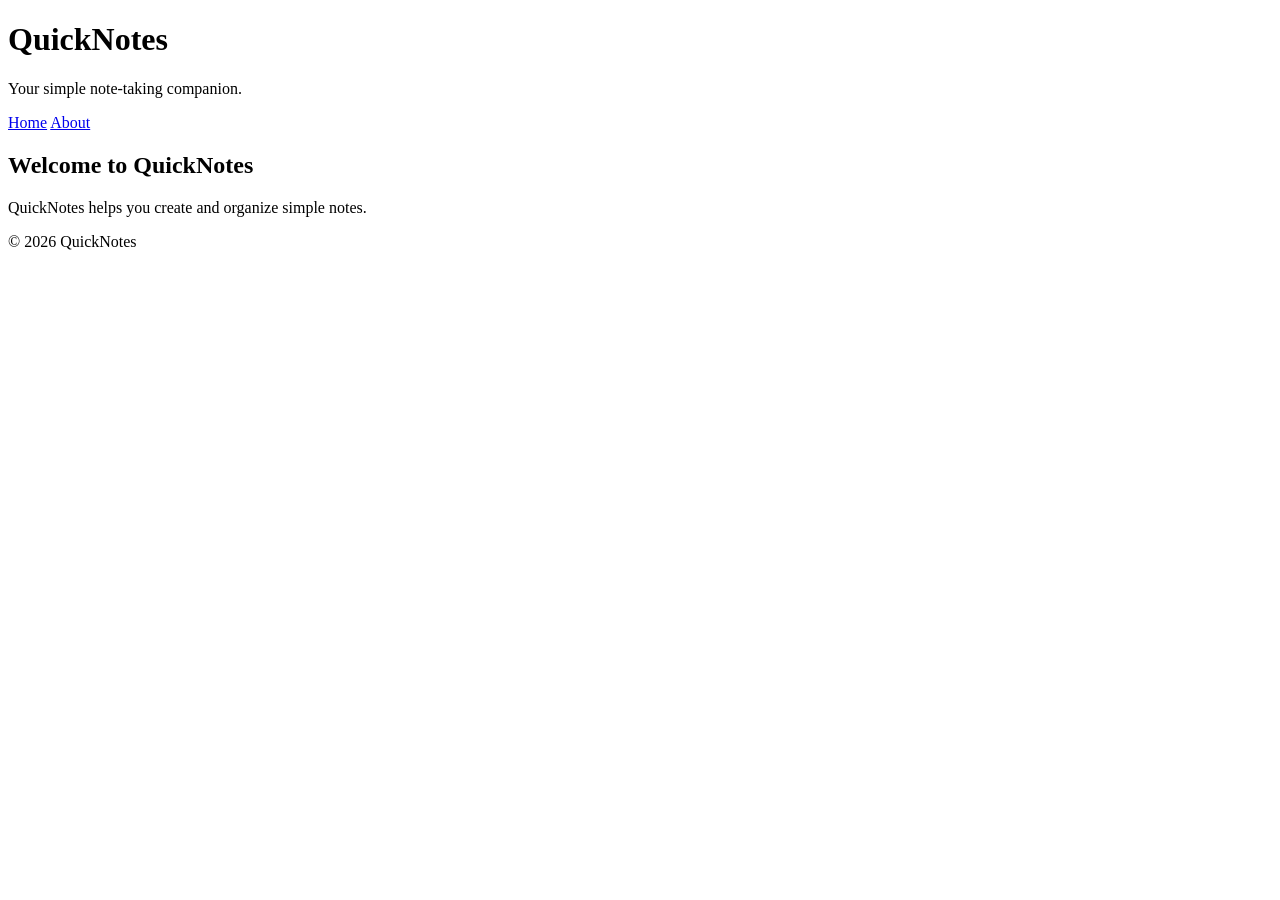
<file: day1/index.html>
<!DOCTYPE html>
<html lang="en">
<head>
  <meta charset="UTF-8">
  <meta name="viewport" content="width=device-width, initial-scale=1.0">
  <title>QuickNotes</title>
</head>
<body>

  <header>
    <h1>QuickNotes</h1>
    <p>Your simple note-taking companion.</p>

    <nav>
      <a href="index.html">Home</a>
      <a href="about.html">About</a>
    </nav>
  </header>

  <main>
    <h2>Welcome to QuickNotes</h2>
    <p>QuickNotes helps you create and organize simple notes.</p>
  </main>

  <footer>
    <p>&copy; 2026 QuickNotes</p>
  </footer>

</body>
</html>
</file>
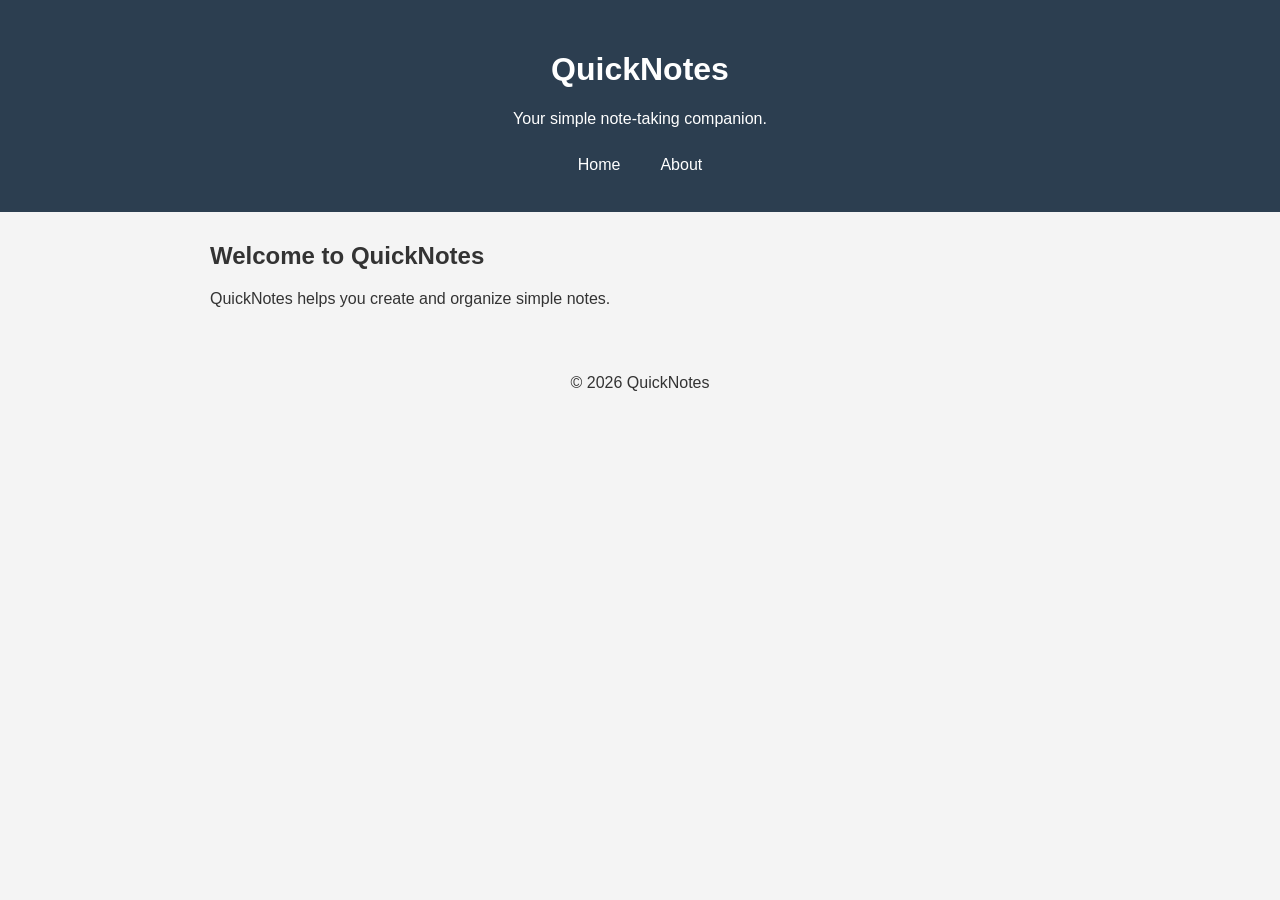
<file: day2/index.html>
<!DOCTYPE html>
<html lang="en">
<head>
  <meta charset="UTF-8">
  <meta name="viewport" content="width=device-width, initial-scale=1.0">
  <title>QuickNotes</title>
  <link rel="stylesheet" href="style.css">
</head>
<body>

  <header>
    <h1>QuickNotes</h1>
    <p>Your simple note-taking companion.</p>

    <nav>
      <a href="index.html">Home</a>
      <a href="about.html">About</a>
    </nav>
  </header>

  <main>
    <h2>Welcome to QuickNotes</h2>
    <p>QuickNotes helps you create and organize simple notes.</p>
  </main>

  <footer>
    <p>&copy; 2026 QuickNotes</p>
  </footer>

</body>
</html>
</file>
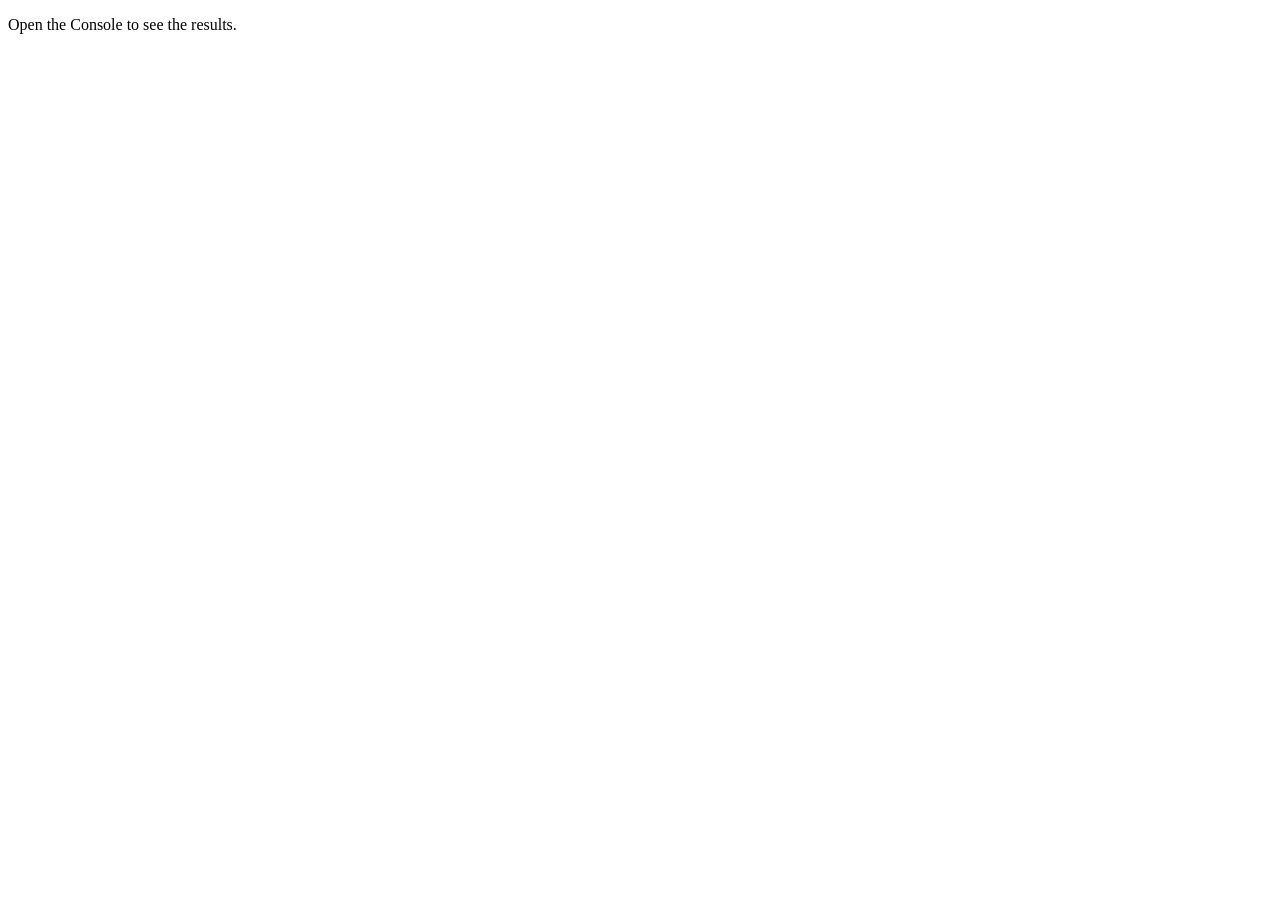
<file: day3/index.html>
<!DOCTYPE html>
<html lang="en">
<head>
  <meta charset="UTF-8">
  <meta name="viewport" content="width=device-width, initial-scale=1.0">
  <title>Notes Toolkit</title>
  <script src="script.js" defer></script>
</head>
<body>
  <p>Open the Console to see the results.</p>
</body>
</html>
</file>
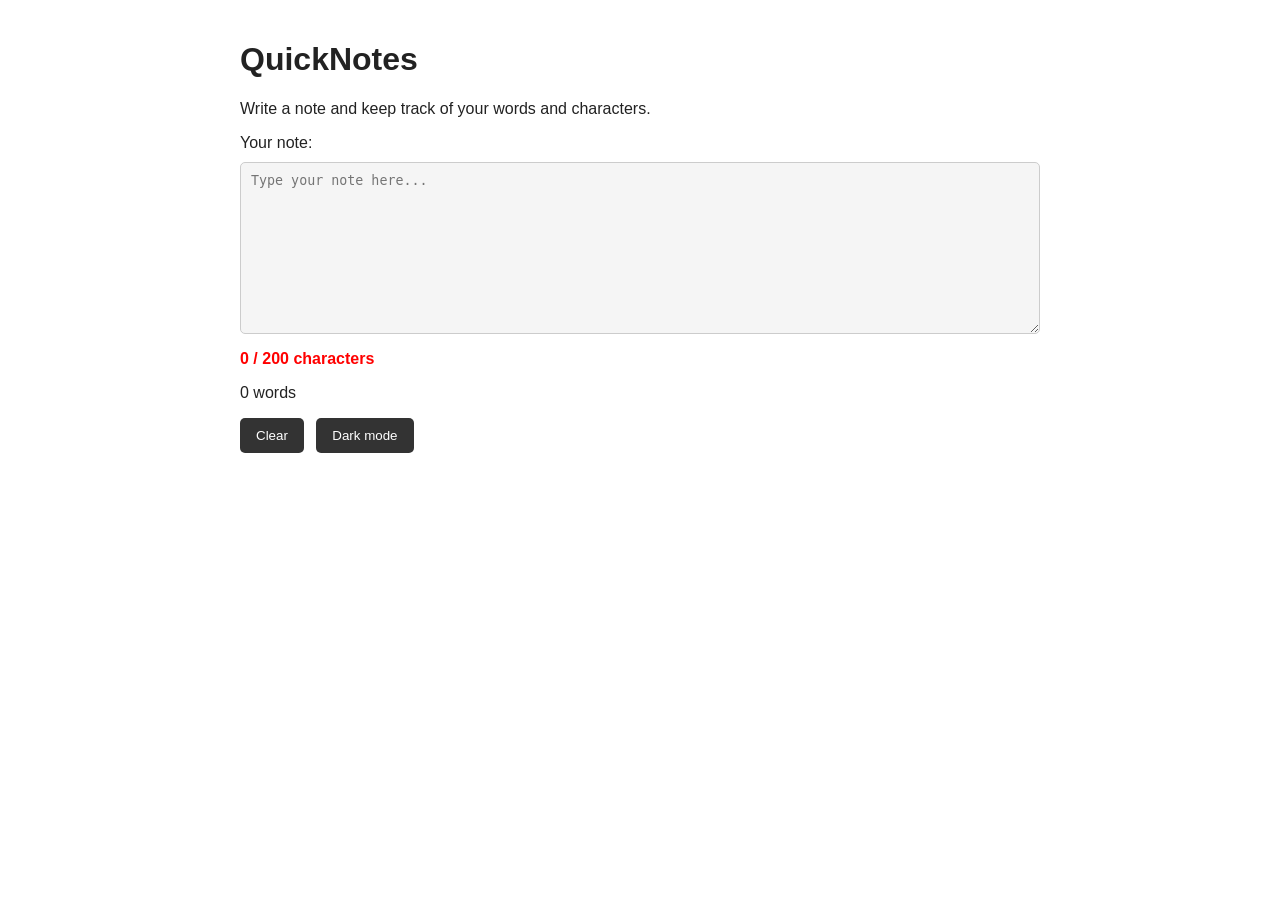
<file: day4/index.html>
<!DOCTYPE html>
<html lang="en">
<head>
  <meta charset="UTF-8">
  <meta name="viewport" content="width=device-width, initial-scale=1.0">
  <title>QuickNotes Day 4</title>

  <link rel="stylesheet" href="style.css">
  <script src="script.js" defer></script>
</head>

<body>
  <header>
    <h1>QuickNotes</h1>
    <p>Write a note and keep track of your words and characters.</p>
  </header>

  <main>
    <label for="note-text">Your note:</label>

    <textarea id="note-text" rows="10" placeholder="Type your note here..."></textarea>

    <p id="char-count">0 / 200 characters</p>
    <p id="word-count">0 words</p>

    <button id="clear-btn" type="button">Clear</button>
    <button id="theme-toggle" type="button">Dark mode</button>
  </main>
</body>
</html>
</file>
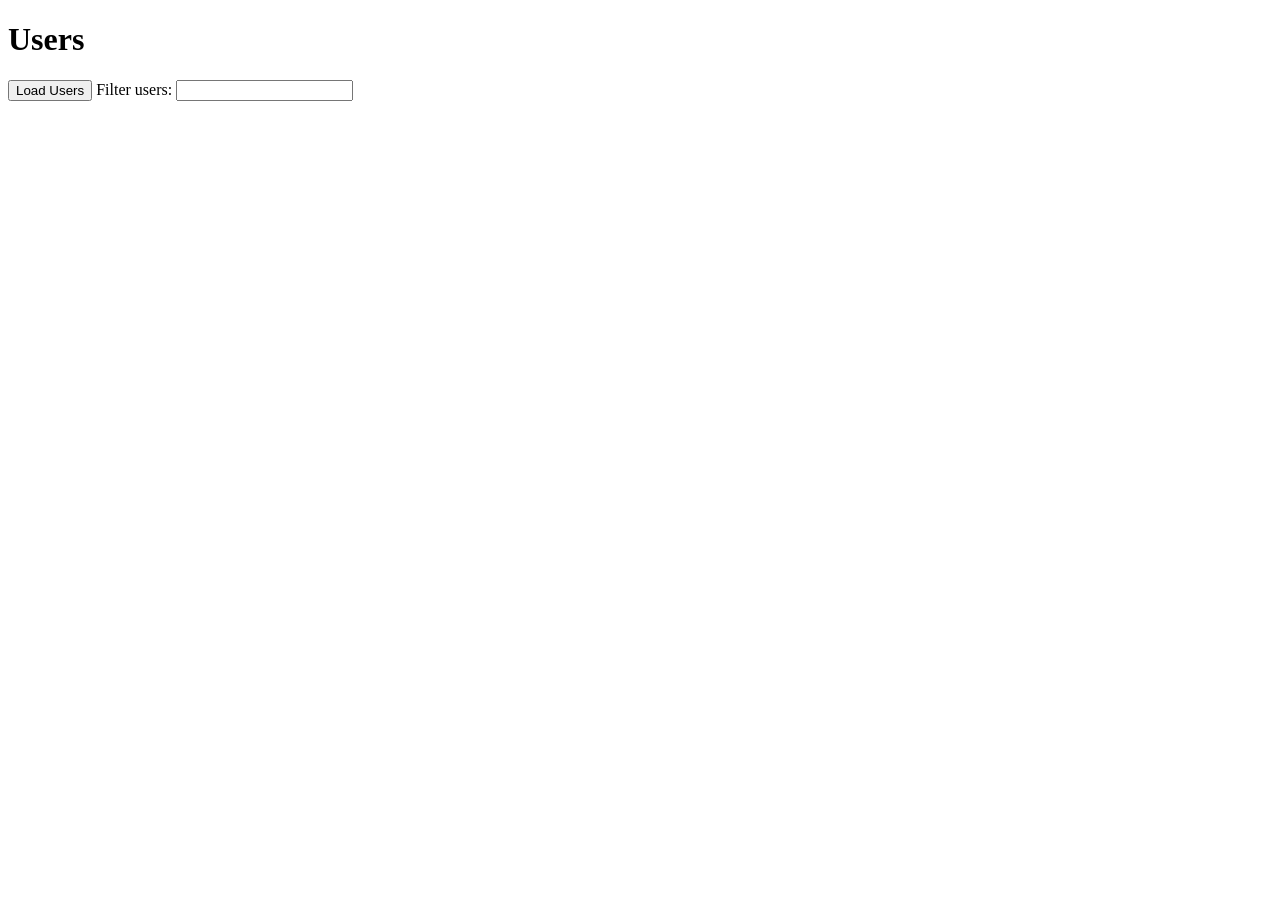
<file: day5/index.html>
<!DOCTYPE html>
<html lang="en">
<head>
  <meta charset="UTF-8">
  <meta name="viewport" content="width=device-width, initial-scale=1.0">
  <title>Users</title>
</head>

<body>

  <h1>Users</h1>

  <button id="load-users">Load Users</button>

  <label for="filter-input">Filter users:</label>
  <input id="filter-input" type="text">

  <p id="status"></p>

  <ul id="users-list"></ul>

  <script src="users.js" defer></script>

</body>
</html>
</file>
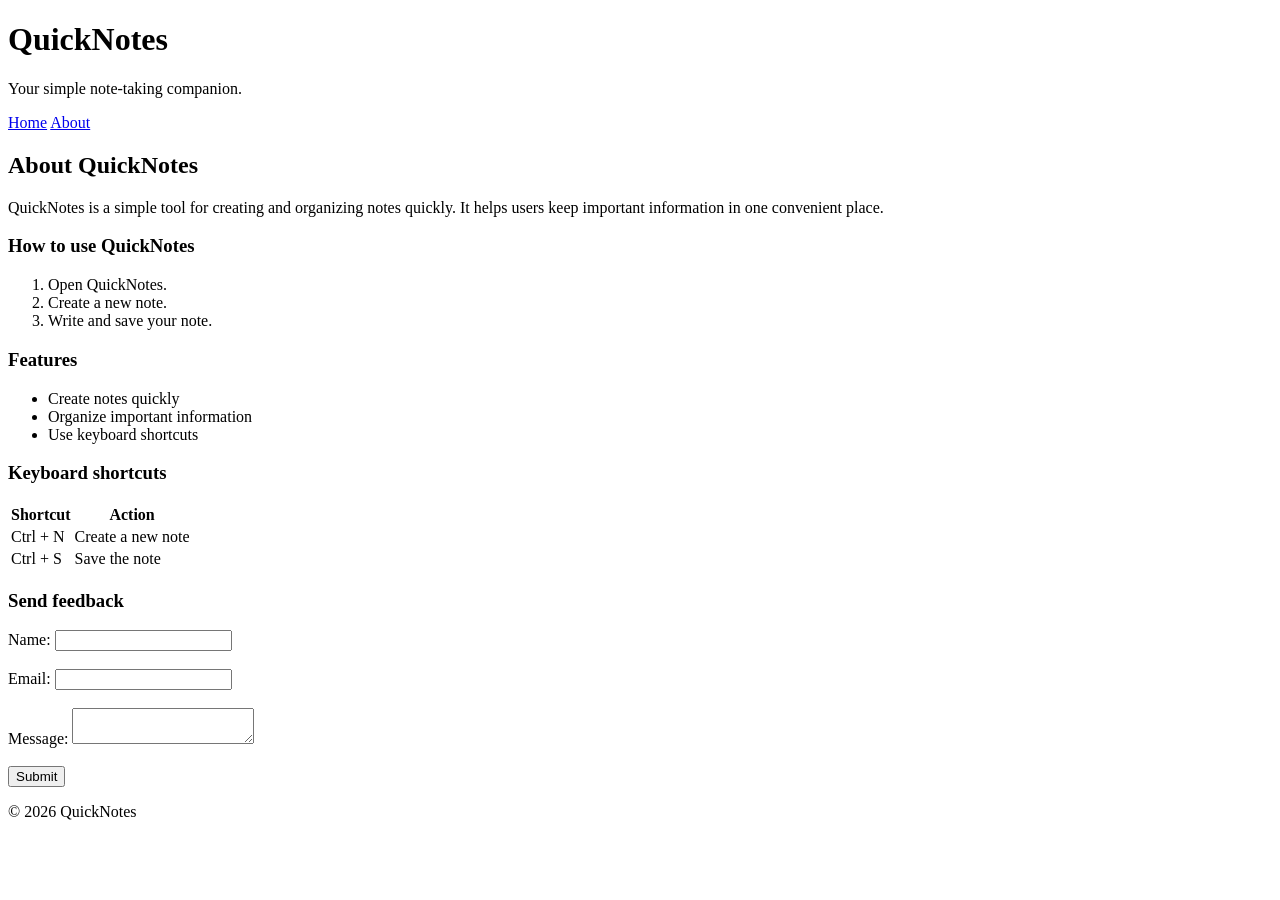
<file: day1/about.html>
<!DOCTYPE html>
<html lang="en">
<head>
  <meta charset="UTF-8">
  <meta name="viewport" content="width=device-width, initial-scale=1.0">
  <title>About QuickNotes</title>
</head>

<body>

  <header>
    <h1>QuickNotes</h1>
    <p>Your simple note-taking companion.</p>

    <nav>
      <a href="index.html">Home</a>
      <a href="about.html">About</a>
    </nav>
  </header>

  <main>
    <h2>About QuickNotes</h2>

    <p>QuickNotes is a simple tool for creating and organizing notes quickly. It helps users keep important information in one convenient place.</p>

    <section>
      <h3>How to use QuickNotes</h3>
      <ol>
        <li>Open QuickNotes.</li>
        <li>Create a new note.</li>
        <li>Write and save your note.</li>
      </ol>
    </section>

    <section>
      <h3>Features</h3>
      <ul>
        <li>Create notes quickly</li>
        <li>Organize important information</li>
        <li>Use keyboard shortcuts</li>
      </ul>
    </section>

    <section>
      <h3>Keyboard shortcuts</h3>
      <table>
        <tr>
          <th>Shortcut</th>
          <th>Action</th>
        </tr>
        <tr>
          <td>Ctrl + N</td>
          <td>Create a new note</td>
        </tr>
        <tr>
          <td>Ctrl + S</td>
          <td>Save the note</td>
        </tr>
      </table>
    </section>

    <section>
      <h3>Send feedback</h3>

      <form>
        <label for="name">Name:</label>
        <input type="text" id="name" name="name" required>

        <br><br>

        <label for="email">Email:</label>
        <input type="email" id="email" name="email" required>

        <br><br>

        <label for="message">Message:</label>
        <textarea id="message" name="message" required></textarea>

        <br><br>

        <button type="submit">Submit</button>
      </form>
    </section>
  </main>

  <footer>
    <p>&copy; 2026 QuickNotes</p>
  </footer>

</body>
</html>
</file>
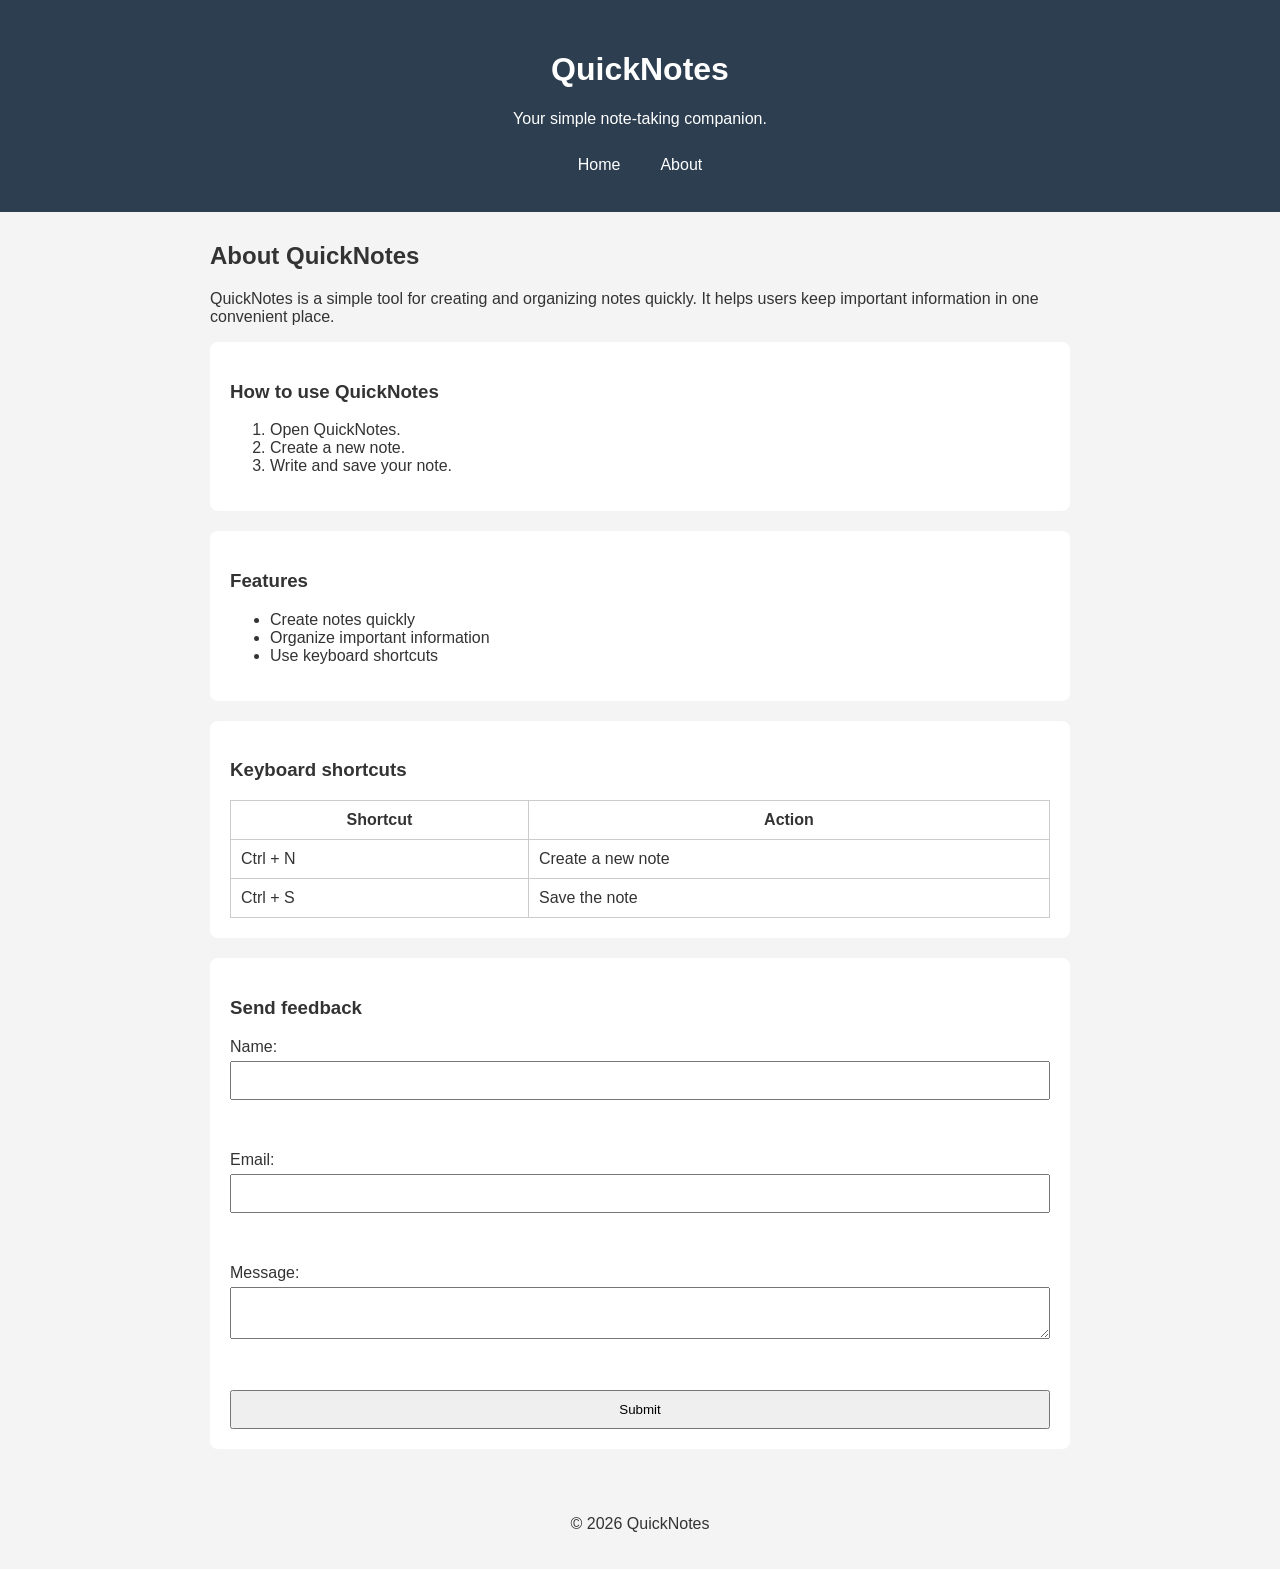
<file: day2/about.html>
<!DOCTYPE html>
<html lang="en">
<head>
  <meta charset="UTF-8">
  <meta name="viewport" content="width=device-width, initial-scale=1.0">
  <title>About QuickNotes</title>
  <link rel="stylesheet" href="style.css">
</head>

<body>

  <header>
    <h1>QuickNotes</h1>
    <p>Your simple note-taking companion.</p>

    <nav>
      <a href="index.html">Home</a>
      <a href="about.html">About</a>
    </nav>
  </header>

  <main>
    <h2>About QuickNotes</h2>

    <p>QuickNotes is a simple tool for creating and organizing notes quickly. It helps users keep important information in one convenient place.</p>

    <section>
      <h3>How to use QuickNotes</h3>
      <ol>
        <li>Open QuickNotes.</li>
        <li>Create a new note.</li>
        <li>Write and save your note.</li>
      </ol>
    </section>

    <section>
      <h3>Features</h3>
      <ul class="fetures">
        <li>Create notes quickly</li>
        <li>Organize important information</li>
        <li>Use keyboard shortcuts</li>
      </ul>
    </section>

    <section>
      <h3>Keyboard shortcuts</h3>
      <table>
        <tr>
          <th>Shortcut</th>
          <th>Action</th>
        </tr>
        <tr>
          <td>Ctrl + N</td>
          <td>Create a new note</td>
        </tr>
        <tr>
          <td>Ctrl + S</td>
          <td>Save the note</td>
        </tr>
      </table>
    </section>

    <section>
      <h3>Send feedback</h3>

      <form>
        <label for="name">Name:</label>
        <input type="text" id="name" name="name" required>

        <br><br>

        <label for="email">Email:</label>
        <input type="email" id="email" name="email" required>

        <br><br>

        <label for="message">Message:</label>
        <textarea id="message" name="message" required></textarea>

        <br><br>

        <button type="submit">Submit</button>
      </form>
    </section>
  </main>

  <footer>
    <p>&copy; 2026 QuickNotes</p>
  </footer>

</body>
</html>
</file>
<file: day2/style.css>
/* Reset */
* {
  box-sizing: border-box;
}

/* Page */
body {
  margin: 0;
  font-family: Arial, sans-serif;
  background: #f4f4f4;
  color: #333;
}

/* Header */
header {
  background: #2c3e50;
  color: white;
  text-align: center;
  padding: 30px 20px;
}

/* Navigation */
nav {
  display: flex;
  justify-content: center;
  gap: 16px;
  margin-top: 20px;
}

nav a {
  color: white;
  text-decoration: none;
  padding: 8px 12px;
}

nav a:hover {
  background-color: #1abc9c;
}

/* Main content */
main {
  max-width: 900px;
  margin: 30px auto;
  padding: 0 20px;
}

/* Sections */
section {
  background: white;
  padding: 20px;
  margin-bottom: 20px;
  border-radius: 8px;
}

/* Features */
.features {
  display: grid;
  grid-template-columns: repeat(auto-fit, minmax(180px, 1fr));
  gap: 16px;
  padding: 0;
  list-style: none;
}

.features li {
  background: #f8f9fa;
  padding: 20px;
  border-radius: 8px;
}

/* Table */
table {
  width: 100%;
  border-collapse: collapse;
}

th,
td {
  border: 1px solid #ccc;
  padding: 10px;
}

/* Form */
form {
  display: flex;
  flex-direction: column;
}

input,
textarea {
  width: 100%;
  padding: 10px;
  margin-top: 5px;
  margin-bottom: 15px;
}

/* Button */
button {
  padding: 10px 16px;
  cursor: pointer;
  transition: background-color 0.3s ease;
}

button:hover {
  background-color: #1abc9c;
  color: white;
}

/* Footer */
footer {
  text-align: center;
  padding: 20px;
}

/* Mobile */
@media (max-width: 600px) {
  header {
    padding: 20px 10px;
  }

  header h1 {
    font-size: 1.6rem;
  }

  nav {
    flex-wrap: wrap;
  }
}
</file>
<file: day4/style.css>
:root {
  --bg-color: #ffffff;
  --text-color: #222222;
  --input-bg: #f5f5f5;
  --border-color: #cccccc;
  --button-bg: #333333;
  --button-text: #ffffff;
}

body {
  background-color: var(--bg-color);
  color: var(--text-color);
  font-family: Arial, sans-serif;
  max-width: 800px;
  margin: 0 auto;
  padding: 20px;
}

textarea {
  display: block;
  width: 100%;
  box-sizing: border-box;
  margin: 10px 0;
  padding: 10px;
  background-color: var(--input-bg);
  color: var(--text-color);
  border: 1px solid var(--border-color);
  border-radius: 5px;
}

button {
  padding: 10px 16px;
  margin-right: 8px;
  border: none;
  border-radius: 5px;
  background-color: var(--button-bg);
  color: var(--button-text);
  cursor: pointer;
}

.warning {
  color: orange;
}

.over {
  color: red;
  font-weight: bold;
}

body.dark {
  --bg-color: #222222;
  --text-color: #eeeeee;
  --input-bg: #333333;
  --border-color: #666666;
  --button-bg: #eeeeee;
  --button-text: #222222;
}#char-count {
  color: red !important;
  font-weight: bold !important;
}
#char-count {
  color: red !important;
  font-weight: bold !important;
}
</file>
